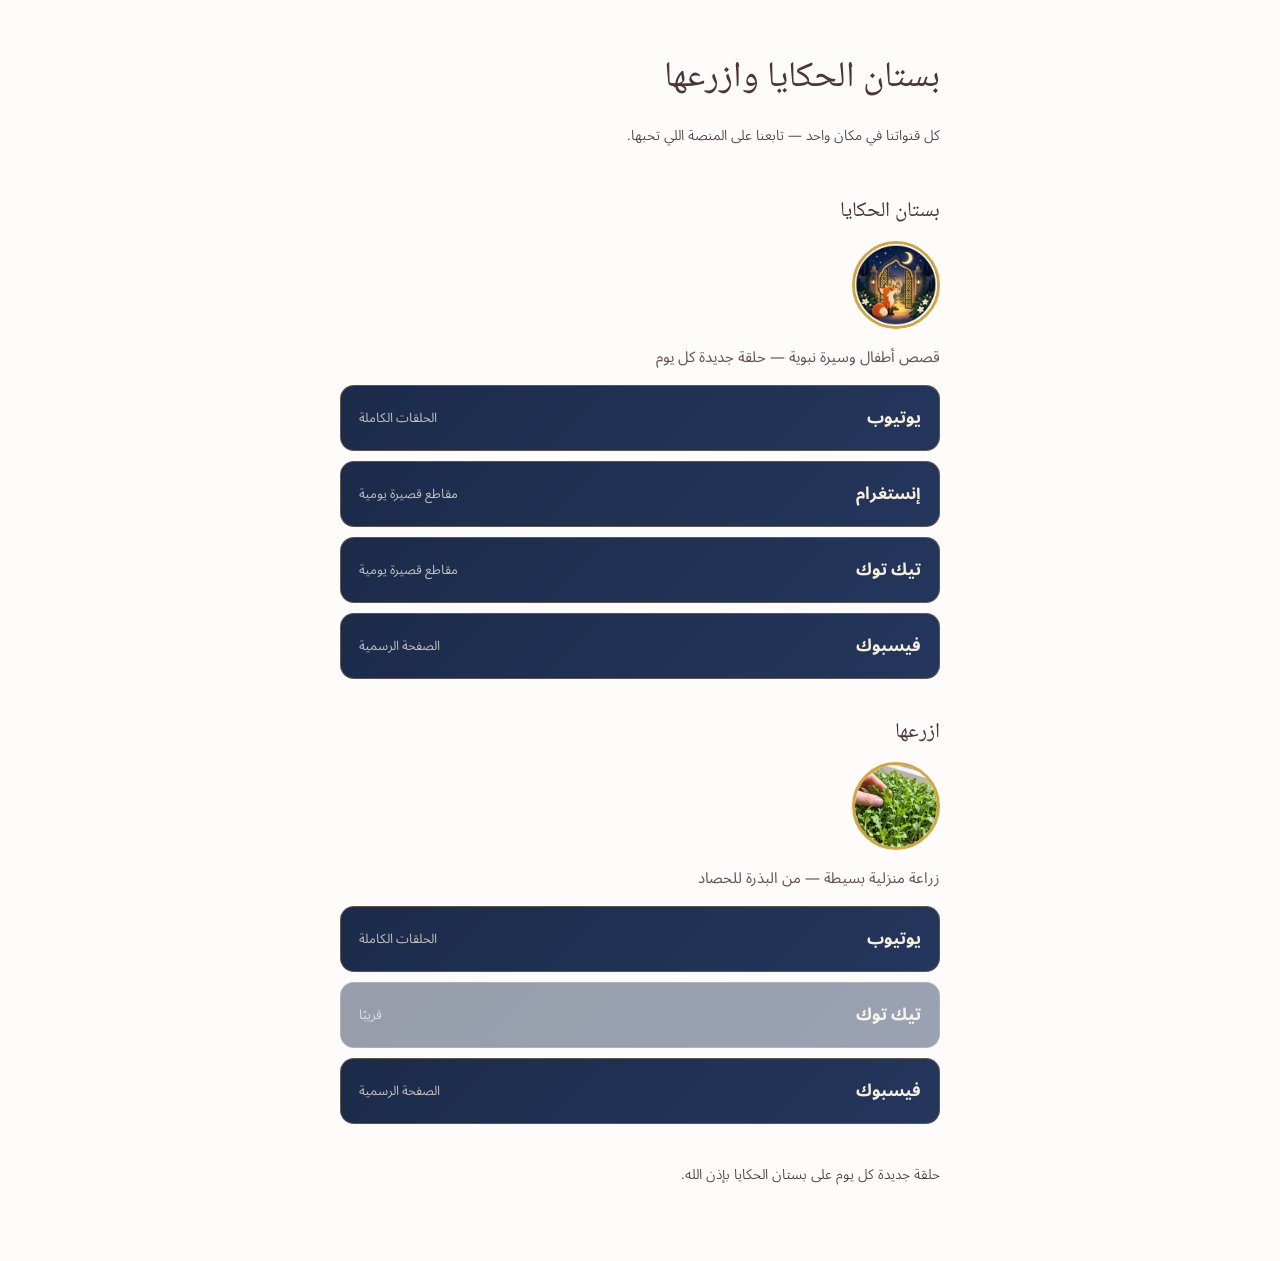
<file: index.html>
<!doctype html>
<html lang="ar" dir="rtl">
<head>
<meta charset="utf-8">
<meta name="viewport" content="width=device-width, initial-scale=1">
<title>بستان الحكايا وازرعها</title>
<meta name="description" content="كل قنواتنا في مكان واحد — تابعنا على المنصة اللي تحبها.">
<meta name="theme-color" content="#fdfcfb">
<meta property="og:title" content="بستان الحكايا وازرعها">
<meta property="og:description" content="كل قنواتنا في مكان واحد — تابعنا على المنصة اللي تحبها.">
<meta property="og:type" content="website">
<meta property="og:image" content="img/fox.jpg">
<link rel="icon" href="favicon.jpg">
<link rel="preconnect" href="https://fonts.googleapis.com">
<link rel="preconnect" href="https://fonts.gstatic.com" crossorigin>
<link href="https://fonts.googleapis.com/css2?family=Noto+Naskh+Arabic:wght@400;700&family=Noto+Sans+Arabic:wght@300;400;700&display=swap" rel="stylesheet">
<link rel="stylesheet" href="style.css">
</head>
<body>
<main class="page">
<h1>بستان الحكايا وازرعها</h1>
<p class="intro">كل قنواتنا في مكان واحد — تابعنا على المنصة اللي تحبها.</p>
<section class="lp-channel"><h2>بستان الحكايا</h2>
<img class="lp-photo" src="img/fox.jpg" alt="شعار بستان الحكايا (الثعلب)" width="88" height="88">
<p class="lp-tagline">قصص أطفال وسيرة نبوية — حلقة جديدة كل يوم</p>
<div class="lp-links">
<a class="lp-btn" href="https://www.youtube.com/@BustanAlHakaya" target="_blank" rel="noopener"><span class="lp-btn-label">يوتيوب</span><span class="lp-btn-note">الحلقات الكاملة</span></a>
<a class="lp-btn" href="https://www.instagram.com/bustanalhakaya/" target="_blank" rel="noopener"><span class="lp-btn-label">إنستغرام</span><span class="lp-btn-note">مقاطع قصيرة يومية</span></a>
<a class="lp-btn" href="https://www.tiktok.com/@bustanalhakaya" target="_blank" rel="noopener"><span class="lp-btn-label">تيك توك</span><span class="lp-btn-note">مقاطع قصيرة يومية</span></a>
<a class="lp-btn" href="https://www.facebook.com/share/1FVv1NHXJX/" target="_blank" rel="noopener"><span class="lp-btn-label">فيسبوك</span><span class="lp-btn-note">الصفحة الرسمية</span></a>
</div></section>
<section class="lp-channel"><h2>ازرعها</h2>
<img class="lp-photo" src="img/agri.jpg" alt="شتلة جرجير" width="88" height="88">
<p class="lp-tagline">زراعة منزلية بسيطة — من البذرة للحصاد</p>
<div class="lp-links">
<a class="lp-btn" href="https://www.youtube.com/@Ezra3ha" target="_blank" rel="noopener"><span class="lp-btn-label">يوتيوب</span><span class="lp-btn-note">الحلقات الكاملة</span></a>
<span class="lp-btn lp-btn-soon" aria-disabled="true"><span class="lp-btn-label">تيك توك</span><span class="lp-btn-note">قريبًا</span></span>
<a class="lp-btn" href="https://www.facebook.com/share/1MmFrBLbnW/" target="_blank" rel="noopener"><span class="lp-btn-label">فيسبوك</span><span class="lp-btn-note">الصفحة الرسمية</span></a>
</div></section>
<p class="closing">حلقة جديدة كل يوم على بستان الحكايا بإذن الله.</p>
</main>
</body>
</html>
</file>
<file: style.css>
:root { --bg:#fdfcfb; --ink:#4d3533; --body:#101113; --gold:#d4a53f; --navy1:#1c2b4a; --navy2:#24365c; --cream:#f5eeda; }
* { box-sizing: border-box; }
body { margin:0; background:var(--bg); color:var(--body); font-family:"Noto Sans Arabic","Noto Naskh Arabic",system-ui,-apple-system,"Segoe UI",sans-serif; font-size:16px; }
.page { max-width: 640px; margin: 0 auto; padding: 48px 20px 64px; }
h1 { font-family: Georgia,"Noto Naskh Arabic",serif; font-weight:400; font-size:36px; color:var(--ink); margin:0 0 12px; }
h2 { font-family: Georgia,"Noto Naskh Arabic",serif; font-weight:400; font-size:21px; color:var(--ink); margin:0; }
.intro, .closing { color:var(--ink); font-size:14px; font-weight:350; margin:0 0 8px; }
.closing { margin-top:36px; }
.lp-channel { display:flex; flex-direction:column; gap:12px; }
.lp-photo { width:88px; height:88px; border-radius:50%; object-fit:cover; border:3px solid var(--gold); }
.lp-tagline { margin:0; font-size:15px; color:var(--ink); opacity:.85; }
.lp-links { display:flex; flex-direction:column; gap:10px; }
.lp-btn { display:flex; align-items:center; justify-content:space-between; gap:12px; padding:14px 18px; border-radius:14px; background:linear-gradient(135deg,var(--navy1),var(--navy2)); color:var(--cream); text-decoration:none; border:1px solid #d4a53f55; transition:transform .15s ease; }
.lp-btn:hover { transform:translateY(-1px); }
.lp-btn-label { font-size:17px; font-weight:700; }
.lp-btn-note { font-size:13px; opacity:.75; }
.lp-btn-soon { opacity:.45; cursor:default; }
.lp-btn-soon:hover { transform:none; }
.lp-btn:focus-visible { outline:3px solid var(--gold); outline-offset:3px; }
.lp-btn:active { transform:scale(.99); }
.lp-channel h2 { margin-top:36px; }
.lp-photo { align-self:flex-start; }
@media (prefers-reduced-motion: reduce) { .lp-btn { transition:none; } }
@media (max-width:420px) { h1 { font-size:30px; } .page { padding-top:36px; } }
</file>
